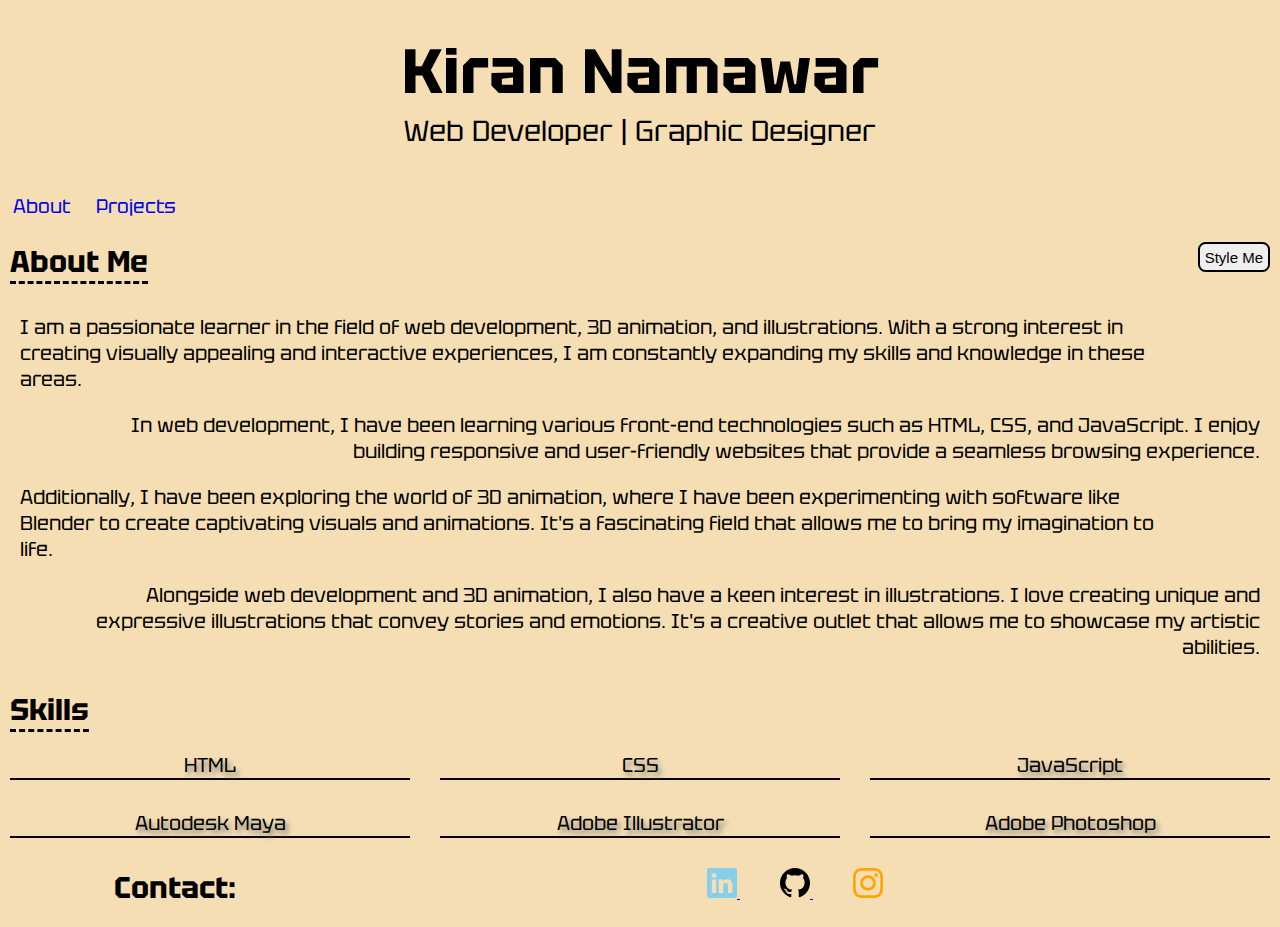
<file: index.html>
<!DOCTYPE html>
<html lang="en">
  <head>
    <!-- Google tag (gtag.js) -->
<script async src="https://www.googletagmanager.com/gtag/js?id=G-S1K4EF39CT"></script>
<script>
  window.dataLayer = window.dataLayer || [];
  function gtag(){dataLayer.push(arguments);}
  gtag('js', new Date());

  gtag('config', 'G-S1K4EF39CT');
</script>
    <meta charset="UTF-8" >
    <meta name="viewport" content="width=device-width, initial-scale=1.0" >
    <title>Kiran Namawar - Portfolio</title>
    <link rel="preconnect" href="https://fonts.googleapis.com">
<link rel="preconnect" href="https://fonts.gstatic.com" crossorigin>
<link href="https://fonts.googleapis.com/css2?family=Tektur&display=swap" rel="stylesheet">
    <link rel="stylesheet" href="css/style.css" >
    <script src="js/script.js" defer></script>
  </head>

  <body>
    <div class="content">
    <header>
      <h1>Kiran Namawar</h1>
      <p class="header-text">Web Developer | Graphic Designer</p>
    </header>
    <nav class="nav-bar">
      <ul class="nav-list">
        <li class="nav-item">
          <a href="#about" class="nav-link">About</a>
        </li>
        <li class="nav-item">
          <a href="projects.html" class="nav-link">Projects</a>
        </li>
      </ul>
    </nav>
    


    <article class="about" id="about">
      <h2 class="about-heading">About Me</h2>
      <button class="style-me" onclick="colorize();">Style Me</button>
      <p class="about-text para1">
        I am a passionate learner in the field of web development, 3D animation,
        and illustrations. With a strong interest in creating visually appealing
        and interactive experiences, I am constantly expanding my skills and
        knowledge in these areas.
      </p>
      <p class="about-text para2">
        In web development, I have been learning various front-end technologies
        such as HTML, CSS, and JavaScript. I enjoy building responsive and
        user-friendly websites that provide a seamless browsing experience.
      </p>
      <p class="about-text para3">
        Additionally, I have been exploring the world of 3D animation, where I
        have been experimenting with software like Blender to create captivating
        visuals and animations. It's a fascinating field that allows me to bring
        my imagination to life.
      </p>
      <p class="about-text para4">
        Alongside web development and 3D animation, I also have a keen interest
        in illustrations. I love creating unique and expressive illustrations
        that convey stories and emotions. It's a creative outlet that allows me
        to showcase my artistic abilities.
      </p>
    </article>
    <aside class="skills">
      <h3 class="skills-heading">Skills</h3>
      <ul class="skills-list">
        <li class="skills-item">HTML</li>
        <li class="skills-item">CSS</li>
        <li class="skills-item">JavaScript</li>
        <li class="skills-item">Autodesk Maya</li>
        <li class="skills-item">Adobe Illustrator</li>
        <li class="skills-item">Adobe Photoshop</li>
      </ul>
    </aside>
      
    <footer>
      <h2 class="contact-heading">Contact:</h2>
      <ul class="contact-list">
        <li class="contact-list-item">
          <a href="https://www.linkedin.com/in/kirannamawar">
            <svg
              xmlns="http://www.w3.org/2000/svg"
              height="30"
              width="30"
              viewBox="0 0 16 16"
              fill="none"
            >
              <path
                d="M0 1.14614C0 0.513313 0.526012 0 1.17491 0H14.8251C15.474 0 16 0.513315 16 1.14614V14.8539C16 15.4869 15.474 16 14.8251 16L1.17491 16C0.526012 16 0 15.4869 0 14.8539V1.14614ZM4.94338 13.3937V6.16876H2.54196V13.3937H4.94338ZM3.74266 5.18232C4.58008 5.18232 5.10131 4.62753 5.10131 3.9342C5.0857 3.22527 4.58008 2.68587 3.75854 2.68587C2.93709 2.68587 2.4 3.22527 2.4 3.9342C2.4 4.62753 2.92112 5.18232 3.72701 5.18232H3.74266ZM8.6514 13.3937V9.35897C8.6514 9.14304 8.667 8.92732 8.73042 8.77296C8.90401 8.34153 9.29915 7.89471 9.96255 7.89471C10.8315 7.89471 11.1791 8.55725 11.1791 9.52851V13.3937H13.5803V9.251C13.5803 7.03184 12.3956 5.99922 10.8156 5.99922C9.54177 5.99922 8.9706 6.69937 8.65146 7.19167V7.21656H8.63543C8.6407 7.20832 8.64605 7.20003 8.65146 7.19167V6.16876H6.25007C6.28158 6.8467 6.25007 13.3937 6.25007 13.3937H8.6514Z"
                fill="skyblue"
              />
            </svg>
          </a>
        </li>

        <li class="contact-list-item">
          <a href="https://github.com/KiranNamawar">
            <svg
              xmlns="http://www.w3.org/2000/svg"
              height="30"
              width="30"
              viewBox="0 0 16 16"
              fill="none"
            >
              <path
                d="M8 0C3.58 0 0 3.58 0 8C0 11.54 2.29 14.53 5.47 15.59C5.87 15.66 6.02 15.42 6.02 15.21C6.02 15.02 6.01 14.39 6.01 13.72C4 14.09 3.48 13.23 3.32 12.78C3.23 12.55 2.84 11.84 2.5 11.65C2.22 11.5 1.82 11.13 2.49 11.12C3.12 11.11 3.57 11.7 3.72 11.94C4.44 13.15 5.59 12.81 6.05 12.6C6.12 12.08 6.33 11.73 6.56 11.53C4.78 11.33 2.92 10.64 2.92 7.58C2.92 6.71 3.23 5.99 3.74 5.43C3.66 5.23 3.38 4.41 3.82 3.31C3.82 3.31 4.49 3.1 6.02 4.13C6.66 3.95 7.34 3.86 8.02 3.86C8.7 3.86 9.38 3.95 10.02 4.13C11.55 3.09 12.22 3.31 12.22 3.31C12.66 4.41 12.38 5.23 12.3 5.43C12.81 5.99 13.12 6.7 13.12 7.58C13.12 10.65 11.25 11.33 9.47 11.53C9.76 11.78 10.01 12.26 10.01 13.01C10.01 14.08 10 14.94 10 15.21C10 15.42 10.15 15.67 10.55 15.59C12.1381 15.0539 13.5182 14.0332 14.4958 12.6716C15.4735 11.3101 15.9996 9.6762 16 8C16 3.58 12.42 0 8 0Z"
                fill="black"
              />
            </svg>
          </a>
        </li>
        <li class="contact-list-item">
          <a href="https://www.instagram.com/kirannamawar/">
            <svg
              xmlns="http://www.w3.org/2000/svg"
              height="30"
              width="30"
              viewBox="0 0 16 16"
              fill="none"
            >
              <path
                d="M8.00075 0C5.82806 0 5.55539 0.00950025 4.70205 0.048334C3.85037 0.0873344 3.26903 0.222169 2.76036 0.420004C2.23419 0.62434 1.78785 0.897676 1.34318 1.34251C0.898176 1.78719 0.62484 2.23352 0.419838 2.75953C0.221502 3.26837 0.0865008 3.84987 0.0481671 4.70122C0.01 5.55456 0 5.82739 0 8.00008C0 10.1728 0.00966692 10.4446 0.048334 11.298C0.0875011 12.1496 0.222336 12.731 0.420004 13.2396C0.624507 13.7658 0.897843 14.2121 1.34268 14.6568C1.78719 15.1018 2.23352 15.3758 2.75936 15.5802C3.26837 15.778 3.84987 15.9128 4.70138 15.9518C5.55472 15.9907 5.82723 16.0002 7.99975 16.0002C10.1726 16.0002 10.4444 15.9907 11.2978 15.9518C12.1495 15.9128 12.7315 15.778 13.2405 15.5802C13.7665 15.3758 14.2121 15.1018 14.6567 14.6568C15.1017 14.2121 15.375 13.7658 15.58 13.2398C15.7767 12.731 15.9117 12.1495 15.9517 11.2981C15.99 10.4448 16 10.1728 16 8.00008C16 5.82739 15.99 5.55472 15.9517 4.70138C15.9117 3.84971 15.7767 3.26837 15.58 2.7597C15.375 2.23352 15.1017 1.78719 14.6567 1.34251C14.2116 0.897509 13.7666 0.624173 13.24 0.420004C12.73 0.222169 12.1483 0.0873344 11.2966 0.048334C10.4433 0.00950025 10.1716 0 7.99825 0H8.00075ZM7.28308 1.44168C7.49608 1.44135 7.73375 1.44168 8.00075 1.44168C10.1368 1.44168 10.3899 1.44935 11.2335 1.48768C12.0135 1.52335 12.4368 1.65368 12.7188 1.76319C13.0921 1.90819 13.3583 2.08152 13.6381 2.36152C13.9181 2.64153 14.0915 2.9082 14.2368 3.28153C14.3463 3.5632 14.4768 3.98654 14.5123 4.76655C14.5507 5.60989 14.559 5.86323 14.559 7.99825C14.559 10.1333 14.5507 10.3866 14.5123 11.2299C14.4767 12.01 14.3463 12.4333 14.2368 12.715C14.0918 13.0883 13.9181 13.3541 13.6381 13.634C13.3581 13.914 13.0923 14.0873 12.7188 14.2323C12.4371 14.3423 12.0135 14.4723 11.2335 14.508C10.3901 14.5463 10.1368 14.5547 8.00075 14.5547C5.86456 14.5547 5.61139 14.5463 4.76805 14.508C3.98804 14.472 3.5647 14.3416 3.28253 14.2321C2.9092 14.0871 2.64253 13.9138 2.36252 13.6338C2.08252 13.3538 1.90919 13.0878 1.76385 12.7143C1.65435 12.4326 1.52385 12.0093 1.48835 11.2293C1.45002 10.3859 1.44235 10.1326 1.44235 7.99625C1.44235 5.85989 1.45002 5.60789 1.48835 4.76455C1.52402 3.98454 1.65435 3.5612 1.76385 3.2792C1.90885 2.90586 2.08252 2.63919 2.36252 2.35919C2.64253 2.07919 2.9092 1.90585 3.28253 1.76052C3.56454 1.65052 3.98804 1.52052 4.76805 1.48468C5.50606 1.45135 5.79206 1.44135 7.28308 1.43968V1.44168ZM12.2711 2.77003C11.7411 2.77003 11.3111 3.19953 11.3111 3.72971C11.3111 4.25971 11.7411 4.68972 12.2711 4.68972C12.8011 4.68972 13.2311 4.25971 13.2311 3.72971C13.2311 3.1997 12.8011 2.7697 12.2711 2.7697V2.77003ZM8.00075 3.89171C5.73189 3.89171 3.89237 5.73123 3.89237 8.00008C3.89237 10.2689 5.73189 12.1076 8.00075 12.1076C10.2696 12.1076 12.1085 10.2689 12.1085 8.00008C12.1085 5.73123 10.2694 3.89171 8.00058 3.89171H8.00075ZM8.00075 5.33339C9.47343 5.33339 10.6674 6.52723 10.6674 8.00008C10.6674 9.47276 9.47343 10.6668 8.00075 10.6668C6.5279 10.6668 5.33406 9.47276 5.33406 8.00008C5.33406 6.52723 6.5279 5.33339 8.00075 5.33339Z"
                fill="orange"
              />
            </svg>
          </a>
        </li>
      </ul>
    </footer>
  </div>
  </body>
</html>
</file>
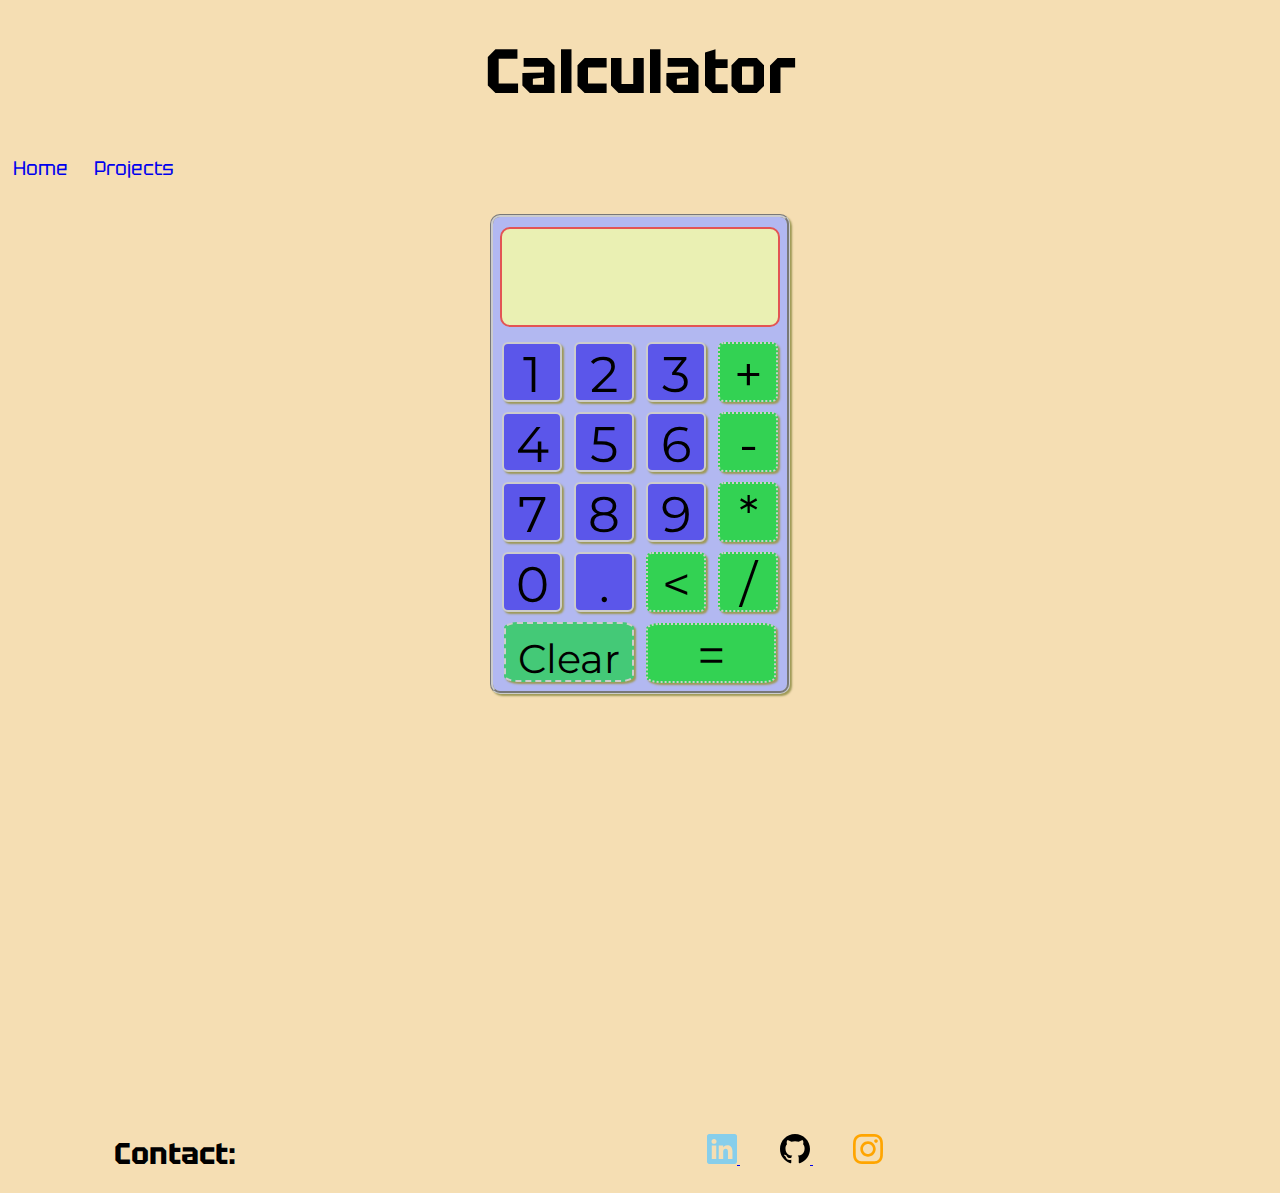
<file: calculator/calculator.html>
<!DOCTYPE html>
<html>
  <head>
    <!-- Google tag (gtag.js) -->
<script async src="https://www.googletagmanager.com/gtag/js?id=G-S1K4EF39CT"></script>
<script>
  window.dataLayer = window.dataLayer || [];
  function gtag(){dataLayer.push(arguments);}
  gtag('js', new Date());

  gtag('config', 'G-S1K4EF39CT');
</script>
<!-- Google tag ends -->

    <meta charset="utf-8" />
    <meta content="width=device-width" name="viewport" />
    <title>Calculator</title>
    <link
      href="https://fonts.googleapis.com/css2?family=Tektur&display=swap"
      rel="stylesheet">
    <link rel="stylesheet" href="../css/style.css">
    <link rel="stylesheet" href="calculator.css" />
    <script src="calculator.js" defer></script>
  </head>
  <body>
    <div class="content">
      <header>
        <h1 class="title">Calculator</h1>
      </header>
      <nav class="nav-bar">
        <ul class="nav-list">
          <li class="nav-item">
            <a href="../index.html" class="nav-link">Home</a>
          </li>
          <li class="nav-item">
            <a href="../projects.html" class="nav-link">Projects</a>
          </li>
        </ul>
      </nav>
      <div class="calculator">
        <div class="calculator-border">
      <form>
        <input type="text" id="result" readonly />
        <br />
        <input
          type="button"
          value="1"
          onclick="appendNumber(1)"
          class="number-button"
        />
        <input
          type="button"
          value="2"
          onclick="appendNumber(2)"
          class="number-button"
        />
        <input
          type="button"
          value="3"
          onclick="appendNumber(3)"
          class="number-button"
        />
        <input
          type="button"
          value="+"
          onclick="appendOperator('+')"
          class="operator-button"
        />
        <br />
        <input
          type="button"
          value="4"
          onclick="appendNumber(4)"
          class="number-button"
        />
        <input
          type="button"
          value="5"
          onclick="appendNumber(5)"
          class="number-button"
        />
        <input
          type="button"
          value="6"
          onclick="appendNumber(6)"
          class="number-button"
        />
        <input
          type="button"
          value="-"
          onclick="appendOperator('-')"
          class="operator-button"
        />
        <br />
        <input
          type="button"
          value="7"
          onclick="appendNumber(7)"
          class="number-button"
        />
        <input
          type="button"
          value="8"
          onclick="appendNumber(8)"
          class="number-button"
        />
        <input
          type="button"
          value="9"
          onclick="appendNumber(9)"
          class="number-button"
        />
        <input
          type="button"
          value="*"
          onclick="appendOperator('*')"
          class="operator-button"
        />
        <br />
        <input
          type="button"
          value="0"
          onclick="appendNumber(0)"
          class="number-button"
        />
        <input
          type="button"
          value="."
          onclick="appendDecimal()"
          class="number-button"
        />
        <input
          type="button"
          value="<"
          onclick="backspace()"
          class="operator-button"
        />
        <input
          type="button"
          value="/"
          onclick="appendOperator('/')"
          class="operator-button"
        />
        <br/>
        <input
          type="button"
          value="Clear"
          onclick="clearResult()"
          class="clear-button"
        />
        <input
          type="button"
          value="="
          onclick="calculate()"
          class="operator-button calculate-button"
        />
      </form>
    </div>
    </div>
    <footer>
      <h2 id="contact" class="contact-heading">Contact:</h2>
      <ul class="contact-list">
        <li class="contact-list-item">
          <a href="https://www.linkedin.com/in/kirannamawar">
            <svg
              xmlns="http://www.w3.org/2000/svg"
              width="30"
              height="30"
              viewBox="0 0 16 16"
              fill="none"
            >
              <path
                d="M0 1.14614C0 0.513313 0.526012 0 1.17491 0H14.8251C15.474 0 16 0.513315 16 1.14614V14.8539C16 15.4869 15.474 16 14.8251 16L1.17491 16C0.526012 16 0 15.4869 0 14.8539V1.14614ZM4.94338 13.3937V6.16876H2.54196V13.3937H4.94338ZM3.74266 5.18232C4.58008 5.18232 5.10131 4.62753 5.10131 3.9342C5.0857 3.22527 4.58008 2.68587 3.75854 2.68587C2.93709 2.68587 2.4 3.22527 2.4 3.9342C2.4 4.62753 2.92112 5.18232 3.72701 5.18232H3.74266ZM8.6514 13.3937V9.35897C8.6514 9.14304 8.667 8.92732 8.73042 8.77296C8.90401 8.34153 9.29915 7.89471 9.96255 7.89471C10.8315 7.89471 11.1791 8.55725 11.1791 9.52851V13.3937H13.5803V9.251C13.5803 7.03184 12.3956 5.99922 10.8156 5.99922C9.54177 5.99922 8.9706 6.69937 8.65146 7.19167V7.21656H8.63543C8.6407 7.20832 8.64605 7.20003 8.65146 7.19167V6.16876H6.25007C6.28158 6.8467 6.25007 13.3937 6.25007 13.3937H8.6514Z"
                fill="skyblue"
              />
            </svg>
          </a>
        </li>

        <li class="contact-list-item">
          <a href="https://github.com/KiranNamawar">
            <svg
              xmlns="http://www.w3.org/2000/svg"
              width="30"
              height="30"
              viewBox="0 0 16 16"
              fill="none"
            >
              <path
                d="M8 0C3.58 0 0 3.58 0 8C0 11.54 2.29 14.53 5.47 15.59C5.87 15.66 6.02 15.42 6.02 15.21C6.02 15.02 6.01 14.39 6.01 13.72C4 14.09 3.48 13.23 3.32 12.78C3.23 12.55 2.84 11.84 2.5 11.65C2.22 11.5 1.82 11.13 2.49 11.12C3.12 11.11 3.57 11.7 3.72 11.94C4.44 13.15 5.59 12.81 6.05 12.6C6.12 12.08 6.33 11.73 6.56 11.53C4.78 11.33 2.92 10.64 2.92 7.58C2.92 6.71 3.23 5.99 3.74 5.43C3.66 5.23 3.38 4.41 3.82 3.31C3.82 3.31 4.49 3.1 6.02 4.13C6.66 3.95 7.34 3.86 8.02 3.86C8.7 3.86 9.38 3.95 10.02 4.13C11.55 3.09 12.22 3.31 12.22 3.31C12.66 4.41 12.38 5.23 12.3 5.43C12.81 5.99 13.12 6.7 13.12 7.58C13.12 10.65 11.25 11.33 9.47 11.53C9.76 11.78 10.01 12.26 10.01 13.01C10.01 14.08 10 14.94 10 15.21C10 15.42 10.15 15.67 10.55 15.59C12.1381 15.0539 13.5182 14.0332 14.4958 12.6716C15.4735 11.3101 15.9996 9.6762 16 8C16 3.58 12.42 0 8 0Z"
                fill="black"
              />
            </svg>
          </a>
        </li>
        <li class="contact-list-item">
          <a href="https://www.instagram.com/kirannamawar/">
            <svg
              xmlns="http://www.w3.org/2000/svg"
              width="30"
              height="30"
              viewBox="0 0 16 16"
              fill="none"
            >
              <path
                d="M8.00075 0C5.82806 0 5.55539 0.00950025 4.70205 0.048334C3.85037 0.0873344 3.26903 0.222169 2.76036 0.420004C2.23419 0.62434 1.78785 0.897676 1.34318 1.34251C0.898176 1.78719 0.62484 2.23352 0.419838 2.75953C0.221502 3.26837 0.0865008 3.84987 0.0481671 4.70122C0.01 5.55456 0 5.82739 0 8.00008C0 10.1728 0.00966692 10.4446 0.048334 11.298C0.0875011 12.1496 0.222336 12.731 0.420004 13.2396C0.624507 13.7658 0.897843 14.2121 1.34268 14.6568C1.78719 15.1018 2.23352 15.3758 2.75936 15.5802C3.26837 15.778 3.84987 15.9128 4.70138 15.9518C5.55472 15.9907 5.82723 16.0002 7.99975 16.0002C10.1726 16.0002 10.4444 15.9907 11.2978 15.9518C12.1495 15.9128 12.7315 15.778 13.2405 15.5802C13.7665 15.3758 14.2121 15.1018 14.6567 14.6568C15.1017 14.2121 15.375 13.7658 15.58 13.2398C15.7767 12.731 15.9117 12.1495 15.9517 11.2981C15.99 10.4448 16 10.1728 16 8.00008C16 5.82739 15.99 5.55472 15.9517 4.70138C15.9117 3.84971 15.7767 3.26837 15.58 2.7597C15.375 2.23352 15.1017 1.78719 14.6567 1.34251C14.2116 0.897509 13.7666 0.624173 13.24 0.420004C12.73 0.222169 12.1483 0.0873344 11.2966 0.048334C10.4433 0.00950025 10.1716 0 7.99825 0H8.00075ZM7.28308 1.44168C7.49608 1.44135 7.73375 1.44168 8.00075 1.44168C10.1368 1.44168 10.3899 1.44935 11.2335 1.48768C12.0135 1.52335 12.4368 1.65368 12.7188 1.76319C13.0921 1.90819 13.3583 2.08152 13.6381 2.36152C13.9181 2.64153 14.0915 2.9082 14.2368 3.28153C14.3463 3.5632 14.4768 3.98654 14.5123 4.76655C14.5507 5.60989 14.559 5.86323 14.559 7.99825C14.559 10.1333 14.5507 10.3866 14.5123 11.2299C14.4767 12.01 14.3463 12.4333 14.2368 12.715C14.0918 13.0883 13.9181 13.3541 13.6381 13.634C13.3581 13.914 13.0923 14.0873 12.7188 14.2323C12.4371 14.3423 12.0135 14.4723 11.2335 14.508C10.3901 14.5463 10.1368 14.5547 8.00075 14.5547C5.86456 14.5547 5.61139 14.5463 4.76805 14.508C3.98804 14.472 3.5647 14.3416 3.28253 14.2321C2.9092 14.0871 2.64253 13.9138 2.36252 13.6338C2.08252 13.3538 1.90919 13.0878 1.76385 12.7143C1.65435 12.4326 1.52385 12.0093 1.48835 11.2293C1.45002 10.3859 1.44235 10.1326 1.44235 7.99625C1.44235 5.85989 1.45002 5.60789 1.48835 4.76455C1.52402 3.98454 1.65435 3.5612 1.76385 3.2792C1.90885 2.90586 2.08252 2.63919 2.36252 2.35919C2.64253 2.07919 2.9092 1.90585 3.28253 1.76052C3.56454 1.65052 3.98804 1.52052 4.76805 1.48468C5.50606 1.45135 5.79206 1.44135 7.28308 1.43968V1.44168ZM12.2711 2.77003C11.7411 2.77003 11.3111 3.19953 11.3111 3.72971C11.3111 4.25971 11.7411 4.68972 12.2711 4.68972C12.8011 4.68972 13.2311 4.25971 13.2311 3.72971C13.2311 3.1997 12.8011 2.7697 12.2711 2.7697V2.77003ZM8.00075 3.89171C5.73189 3.89171 3.89237 5.73123 3.89237 8.00008C3.89237 10.2689 5.73189 12.1076 8.00075 12.1076C10.2696 12.1076 12.1085 10.2689 12.1085 8.00008C12.1085 5.73123 10.2694 3.89171 8.00058 3.89171H8.00075ZM8.00075 5.33339C9.47343 5.33339 10.6674 6.52723 10.6674 8.00008C10.6674 9.47276 9.47343 10.6668 8.00075 10.6668C6.5279 10.6668 5.33406 9.47276 5.33406 8.00008C5.33406 6.52723 6.5279 5.33339 8.00075 5.33339Z"
                fill="orange"
              />
            </svg>
          </a>
        </li>
      </ul>
    </footer>
  </div>
  </body>
</html>
</file>
<file: css/style.css>
* {
  box-sizing: border-box;
  margin: 0;
  padding: 0;
  font-size: 62.5%;
}

body {
  font-family: 'Tektur', "Roboto", sans-serif;
  background-color: wheat;
  color: black;
}

header {
  padding: 3rem;
  text-align: center;
  font-size: 10rem;
}

.header-text {
  text-align: center;
  font-size: 2.9rem;
}
.nav-bar {
  overflow: hidden;
  font-size: 8rem;
}

.nav-list {
  list-style-type: none;
  margin: 0;
  padding: 0;
  overflow: hidden;
}

.nav-item {
  float: left;
}

.nav-link {
  display: block;
  text-align: center;
  padding: 1.3rem;
  text-decoration: none;
}

video {
  width: 100%;
  height: auto;
}

.about {
  padding: 1rem;
  display: grid;
  grid-template-areas:
    "heading heading . button"
    "para1 para1 para1 ."
    ". para2 para2 para2"
    "para3 para3 para3 ."
    ". para4 para4 para4";
}

.about-heading {
  font-size: 3rem;
  border-bottom: 0.3rem dashed black;
  margin-bottom: 2rem;
  display: inline-block;
  grid-area: heading;
}

.style-me {
  font-size: 1.5rem;
  border: solid 0.2rem black;
  border-radius: 0.75rem;
  padding: 0.5rem;
  grid-area: button;
  height: 3rem;
}

.about-text {
  font-size: 2rem;
  margin: 1rem;
}
.para1 {
  grid-area: para1;
}
.para3 {
  text-align: left;
  grid-area: para3;
}
.para2 {
  text-align: right;
  grid-area: para2;
}
.para4 {
  text-align: right;
  grid-area: para4;
}

.skills {
  font-size: 1rem;
}

.skills-heading {
  font-size: 3em;
  border-bottom: 0.3rem dashed black;
  margin-bottom: 2rem;
  display: inline-block;
  margin: 1rem;
  display: inline-block;
}

.skills-list {
  text-align: center;
  list-style: none;
  display: grid;
  grid-template-columns: 1fr 1fr 1fr;
  grid-gap: 1rem;
}

.skills-item {
  text-align: center;
  font-size: 2rem;
  margin: 1rem 1rem;
  border-bottom: 0.2rem solid black;
  text-shadow: 0.3rem 0.4rem 0.5rem gray;
}

footer {
  padding: 2rem;
  display: grid;
  grid-template-columns: 1fr 3fr;
}

.contact-heading {
  text-align: center;
  font-size: 3rem;
  display: inline;
}

.contact-list {
  text-align: center;
}

.contact-list-item {
  font-size: 2rem;
  display: inline;
  padding: 2rem 2rem;
}
</file>
<file: calculator/calculator.css>
@import url("https://fonts.googleapis.com/css2?family=Montserrat:wght@300;400&display=swap");

* {
  box-sizing: border-box;
  font-size: 62.5%;
  margin-right: 0%;
  padding: 0%;
}

body {
  font-family: 'Tetur' Arial, sans-serif;
  text-align: center;
}
header {
}

form {
  /* display: inline-block; */
  margin-top: 1rem;
}

.calculator-border {
  border: 0.3rem groove #ccc;
  border-radius: 1rem;
  width: 30rem;
  height: 48rem;
  background-color: rgb(178, 184, 241);
  box-shadow: rgb(158, 153, 86) 0.2rem 0.2rem 0.2rem;
}

.number-button,
.operator-button,
.clear-button {
  display: inline-block;
  width: 6rem;
  height: 6rem;
  margin: 0.5rem;
  font-size: 5rem;
  border-radius: 10%;
  box-shadow: rgb(158, 153, 86) 0.2rem 0.2rem 0.2rem;
  font-family: "Montserrat", sans-serif;
}

.number-button {
  background-color: #5b56ea;
  border: 0.2rem solid #ccc;
}

.operator-button {
  font-size: 5rem;
  background-color: #33d253;
  border: 0.2rem dotted #ccc;
}

.clear-button {
  font-size: 4rem;
  background-color: #44c977;
  border: 0.2rem dashed #ccc;
  width: 13rem;
  padding: 1rem;
}

.calculate-button {
  width: 13rem;
}

#result {
  width: 28rem;
  height: 10rem;
  font-size: 5rem;
  text-align: right;
  margin-bottom: 1rem;
  border: 0.2rem solid #e35454;
  background-color: #eaf0b3;
  border-radius: 1rem;
  font-family: "Montserrat", sans-serif;
  font-weight: regular;
}

.calculator {
  /* width: 100vw; */
  height: 100vh;
  margin: 1rem;
  padding: 1rem;
  display: flex;
  justify-content: center;
}
</file>
